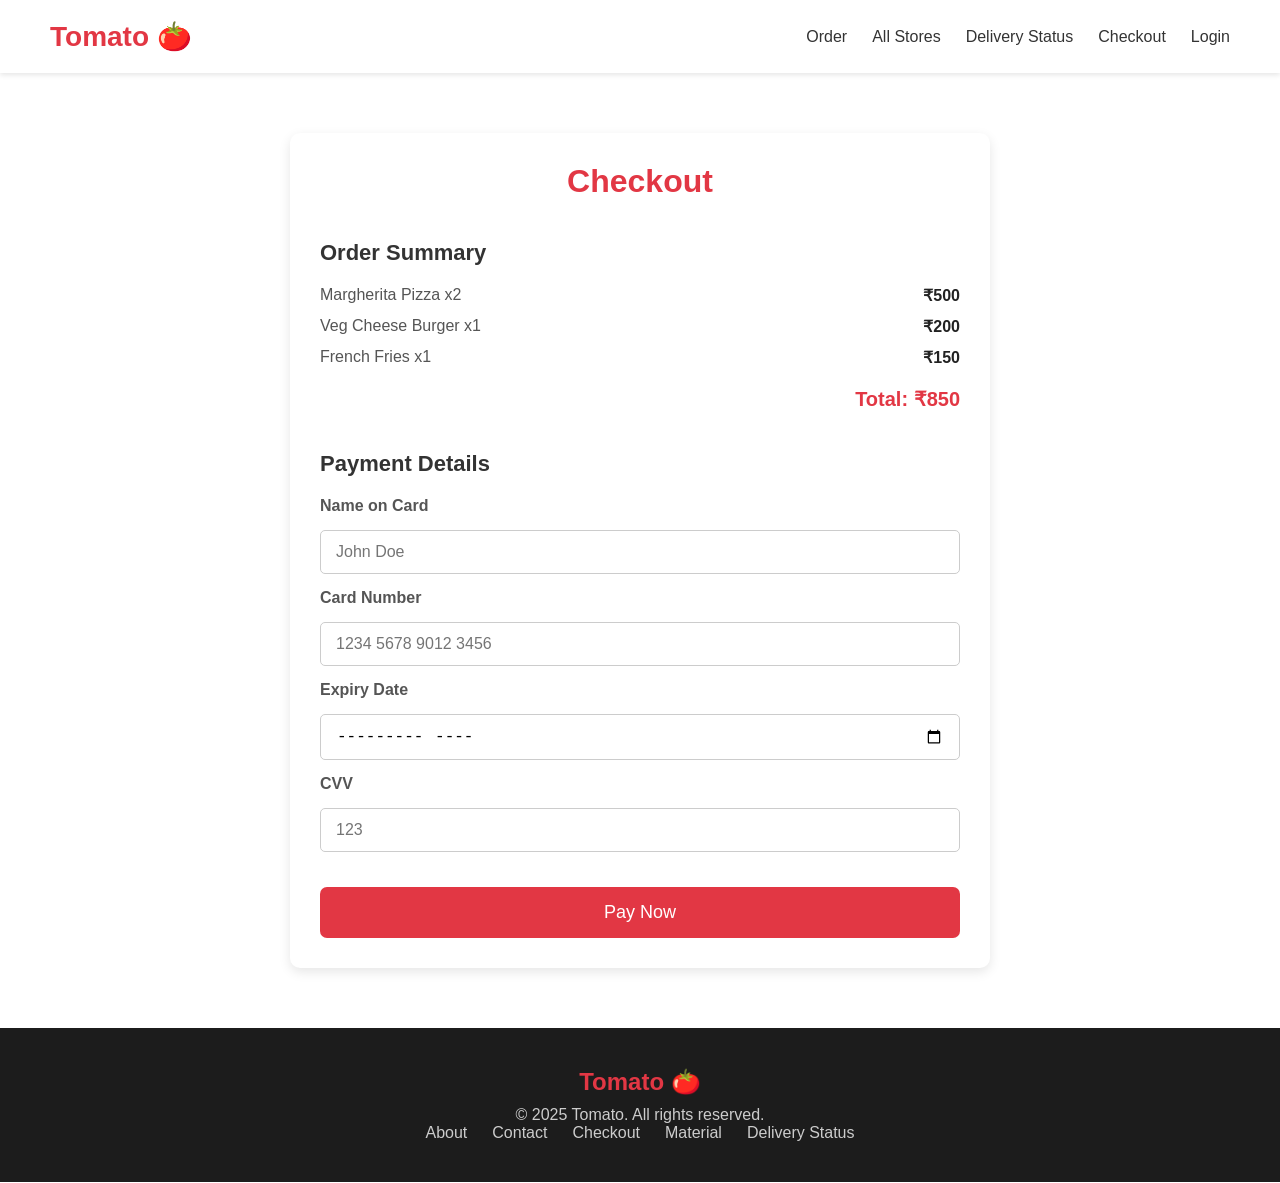
<file: pages/checkout.html>
<!DOCTYPE html>
<html lang="en">
  <head>
    <meta charset="UTF-8" />
    <meta name="viewport" content="width=device-width, initial-scale=1.0" />
    <title>Tomato | Checkout</title>
    <link rel="stylesheet" href="/css/common.css" />
    <link rel="stylesheet" href="/css/checkout.css" />
  </head>
  <body>
    <header>
      <nav class="navbar">
        <div class="logo">Tomato 🍅</div>
        <ul class="nav-links">
          <li><a href="/pages/order.html">Order</a></li>
          <li><a href="/pages/stores.html">All Stores</a></li>
          <li><a href="/pages/status.html">Delivery Status</a></li>
          <li><a href="/pages/checkout.html">Checkout</a></li>
          <li><a href="/pages/login.html">Login</a></li>
        </ul>
      </nav>
    </header>

    <main class="checkout-container">
      <h2>Checkout</h2>

      <section class="order-summary">
        <h3>Order Summary</h3>
        <ul>
          <li>Margherita Pizza x2 <span>₹500</span></li>
          <li>Veg Cheese Burger x1 <span>₹200</span></li>
          <li>French Fries x1 <span>₹150</span></li>
        </ul>
        <p class="total">Total: ₹850</p>
      </section>

      <section class="payment-section">
        <h3>Payment Details</h3>
        <form class="payment-form">
          <label for="card-name">Name on Card</label>
          <input type="text" id="card-name" placeholder="John Doe" required />

          <label for="card-number">Card Number</label>
          <input
            type="text"
            id="card-number"
            placeholder="1234 5678 9012 3456"
            maxlength="19"
            required
          />

          <label for="expiry-date">Expiry Date</label>
          <input type="month" id="expiry-date" required />

          <label for="cvv">CVV</label>
          <input
            type="password"
            id="cvv"
            placeholder="123"
            maxlength="3"
            required
          />

          <button type="submit" class="pay-btn">Pay Now</button>
        </form>
      </section>
    </main>

    <footer class="footer">
      <div class="footer-content">
        <div class="footer-logo">Tomato 🍅</div>
        <p>&copy; 2025 Tomato. All rights reserved.</p>
        <ul class="footer-links">
          <li><a href="/pages/about.html">About</a></li>
          <li><a href="/pages/contact.html">Contact</a></li>
          <li><a href="/pages/checkout.html">Checkout</a></li>
          <li><a href="/pages/material.html">Material</a></li>
          <li><a href="/pages/status.html">Delivery Status</a></li>
        </ul>
      </div>
    </footer>
  </body>
</html>
</file>
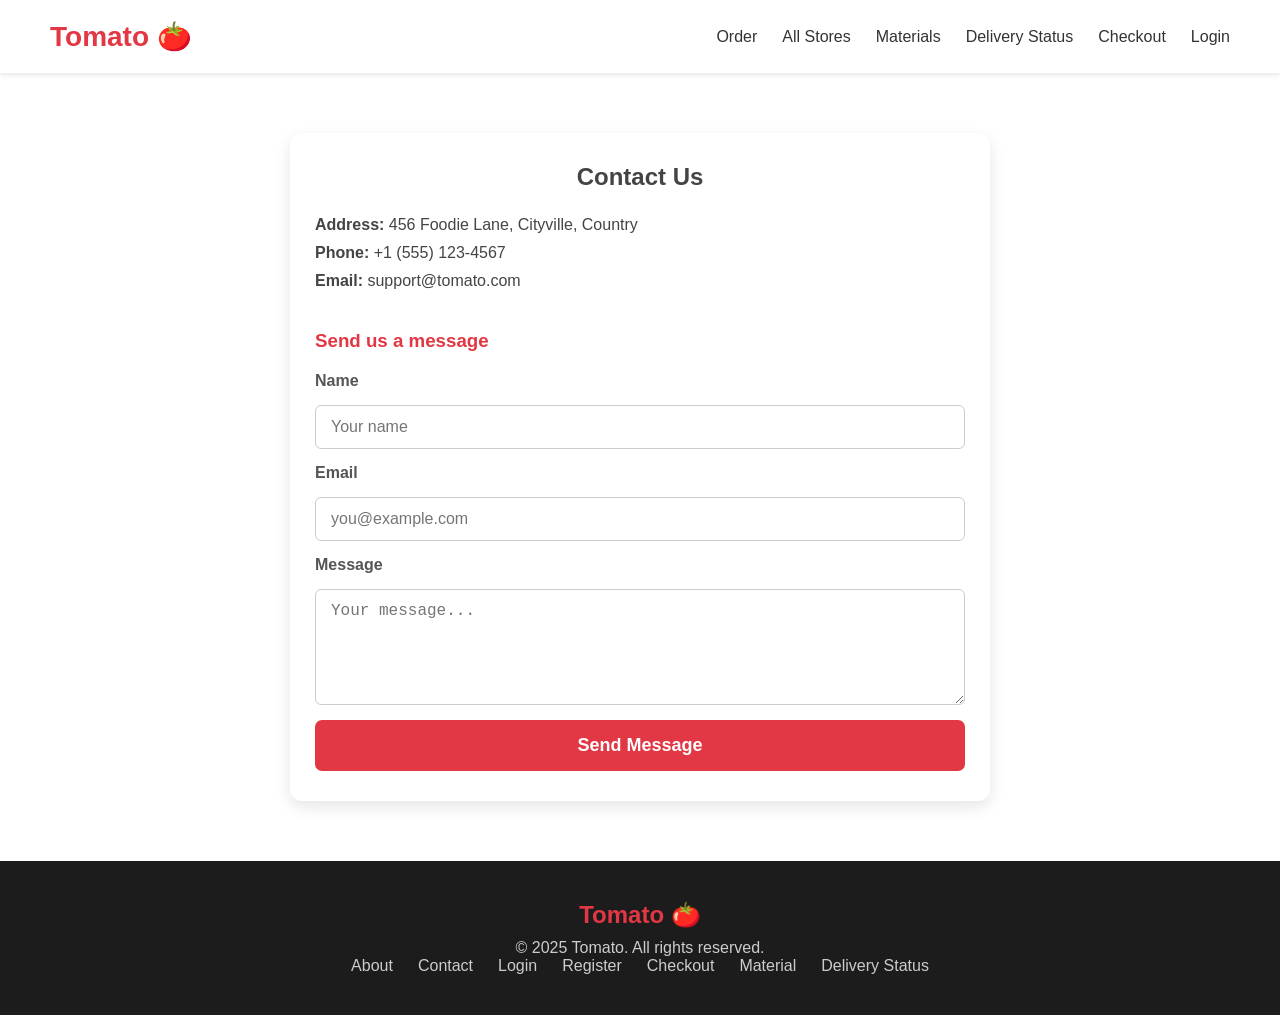
<file: pages/contact.html>
<!DOCTYPE html>
<html lang="en">
<head>
  <meta charset="UTF-8" />
  <meta name="viewport" content="width=device-width, initial-scale=1" />
  <title>Tomato | Contact Us</title>
  <link rel="stylesheet" href="/css/common.css" />
  <link rel="stylesheet" href="/css/contact.css" />
</head>
<body>
  <header>
    <nav class="navbar">
      <div class="logo">Tomato 🍅</div>
      <ul class="nav-links">
        <li><a href="/pages/order.html">Order</a></li>
        <li><a href="/pages/stores.html">All Stores</a></li>
        <li><a href="/pages/materials.html">Materials</a></li>
        <li><a href="/pages/status.html">Delivery Status</a></li>
        <li><a href="/pages/checkout.html">Checkout</a></li>
        <li><a href="/pages/login.html">Login</a></li>
      </ul>
    </nav>
  </header>

  <main class="contact-container">
    <h2>Contact Us</h2>

    <div class="contact-info">
      <p><strong>Address:</strong> 456 Foodie Lane, Cityville, Country</p>
      <p><strong>Phone:</strong> +1 (555) 123-4567</p>
      <p><strong>Email:</strong> support@tomato.com</p>
    </div>

    <section class="contact-form-section">
      <h3>Send us a message</h3>
      <form class="contact-form">
        <label for="name">Name</label>
        <input type="text" id="name" placeholder="Your name" required />

        <label for="email">Email</label>
        <input type="email" id="email" placeholder="you@example.com" required />

        <label for="message">Message</label>
        <textarea id="message" rows="5" placeholder="Your message..." required></textarea>

        <button type="submit">Send Message</button>
      </form>
    </section>
  </main>

  <footer class="footer">
    <div class="footer-content">
      <div class="footer-logo">Tomato 🍅</div>
      <p>&copy; 2025 Tomato. All rights reserved.</p>
      <ul class="footer-links">
        <li><a href="/pages/about.html">About</a></li>
        <li><a href="/pages/contact.html">Contact</a></li>
        <li><a href="/pages/login.html">Login</a></li>
        <li><a href="/pages/register.html">Register</a></li>
        <li><a href="/pages/checkout.html">Checkout</a></li>
        <li><a href="/pages/material.html">Material</a></li>
        <li><a href="/pages/status.html">Delivery Status</a></li>
      </ul>
    </div>
  </footer>
</body>
</html>
</file>
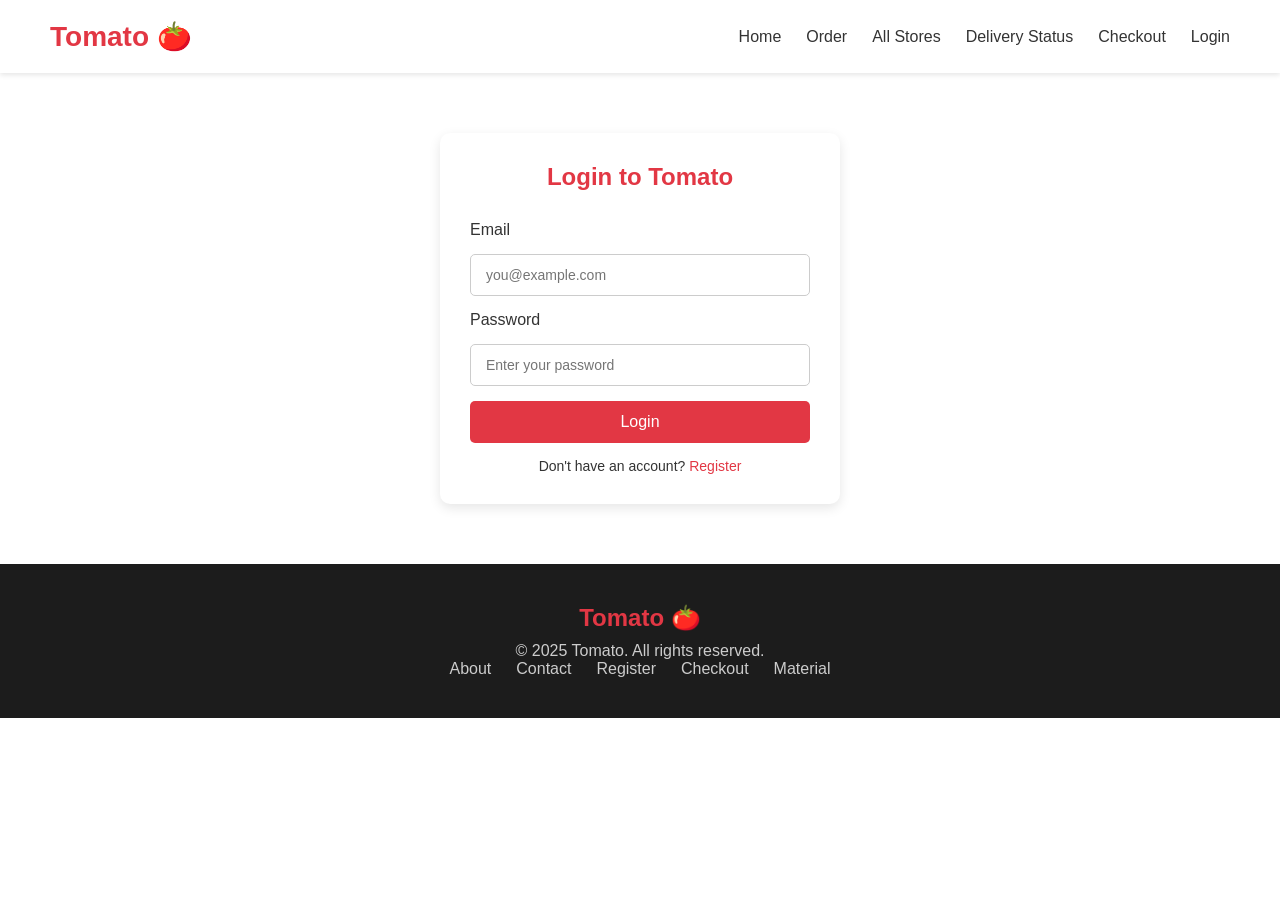
<file: pages/login.html>
<!DOCTYPE html>
<html lang="en">
  <head>
    <meta charset="UTF-8" />
    <meta name="viewport" content="width=device-width, initial-scale=1.0" />
    <title>Tomato | Login</title>
    <link rel="stylesheet" href="/css/common.css" />
    <link rel="stylesheet" href="/css/auth.css" />
  </head>
  <body>
    <header>
      <nav class="navbar">
        <div class="logo">Tomato 🍅</div>
        <ul class="nav-links">
          <li><a href="/">Home</a></li>
          <li><a href="/pages/order.html">Order</a></li>
          <li><a href="/pages/stores.html">All Stores</a></li>
          <li><a href="/pages/status.html">Delivery Status</a></li>
          <li><a href="/pages/checkout.html">Checkout</a></li>
          <li><a href="/pages/login.html">Login</a></li>
        </ul>
      </nav>
    </header>

    <main class="auth-container">
      <h2>Login to Tomato</h2>
      <form class="auth-form">
        <label for="email">Email</label>
        <input type="email" id="email" placeholder="you@example.com" required />

        <label for="password">Password</label>
        <input
          type="password"
          id="password"
          placeholder="Enter your password"
          required
        />

        <button type="submit">Login</button>
        <p>
          Don't have an account? <a href="/pages/register.html">Register</a>
        </p>
      </form>
    </main>

    <footer class="footer">
      <div class="footer-content">
        <div class="footer-logo">Tomato 🍅</div>
        <p>&copy; 2025 Tomato. All rights reserved.</p>
        <ul class="footer-links">
          <li><a href="/pages/about.html">About</a></li>
          <li><a href="/pages/contact.html">Contact</a></li>
          <li><a href="/pages/register.html">Register</a></li>
          <li><a href="/pages/checkout.html">Checkout</a></li>
          <li><a href="/pages/material.html">Material</a></li>
        </ul>
      </div>
    </footer>
  </body>
</html>
</file>
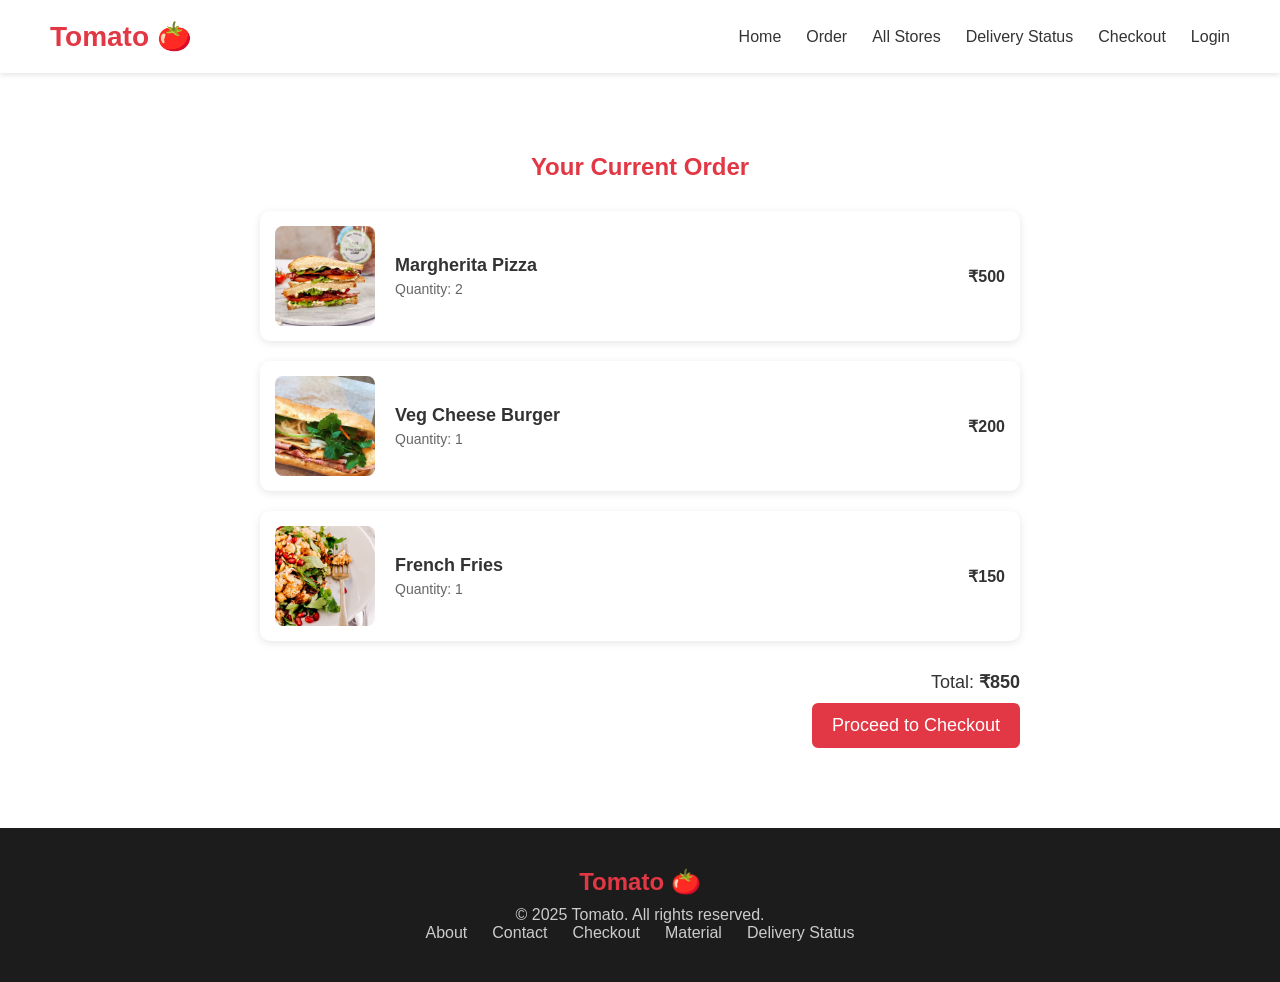
<file: pages/order.html>
<!DOCTYPE html>
<html lang="en">
  <head>
    <meta charset="UTF-8" />
    <meta name="viewport" content="width=device-width, initial-scale=1.0" />
    <title>Tomato | Your Order</title>
    <link rel="stylesheet" href="/css/common.css" />
    <link rel="stylesheet" href="/css/order.css" />
  </head>
  <body>
    <header>
      <nav class="navbar">
        <div class="logo">Tomato 🍅</div>
        <ul class="nav-links">
          <li><a href="/">Home</a></li>
          <li><a href="/pages/order.html">Order</a></li>
          <li><a href="/pages/stores.html">All Stores</a></li>
          <li><a href="/pages/status.html">Delivery Status</a></li>
          <li><a href="/pages/checkout.html">Checkout</a></li>
          <li><a href="/pages/login.html">Login</a></li>
        </ul>
      </nav>
    </header>

    <main class="order-container">
      <h2>Your Current Order</h2>

      <div class="order-items">
        <div class="order-item">
          <img src="/public/local/food_14.png" alt="Pizza" />
          <div class="item-details">
            <h4>Margherita Pizza</h4>
            <p>Quantity: 2</p>
          </div>
          <div class="item-price">₹500</div>
        </div>

        <div class="order-item">
          <img src="/public/local/food_16.png" alt="Burger" />
          <div class="item-details">
            <h4>Veg Cheese Burger</h4>
            <p>Quantity: 1</p>
          </div>
          <div class="item-price">₹200</div>
        </div>

        <div class="order-item">
          <img src="/public/local/food_22.png" alt="Fries" />
          <div class="item-details">
            <h4>French Fries</h4>
            <p>Quantity: 1</p>
          </div>
          <div class="item-price">₹150</div>
        </div>
      </div>

      <div class="order-total">
        <p>Total: <strong>₹850</strong></p>
        <a href="/pages/checkout.html" class="checkout-btn"
          >Proceed to Checkout</a
        >
      </div>
    </main>

    <footer class="footer">
      <div class="footer-content">
        <div class="footer-logo">Tomato 🍅</div>
        <p>&copy; 2025 Tomato. All rights reserved.</p>
        <ul class="footer-links">
          <li><a href="/pages/about.html">About</a></li>
          <li><a href="/pages/contact.html">Contact</a></li>
          <li><a href="/pages/checkout.html">Checkout</a></li>
          <li><a href="/pages/material.html">Material</a></li>
          <li><a href="/pages/status.html">Delivery Status</a></li>
        </ul>
      </div>
    </footer>
  </body>
</html>
</file>
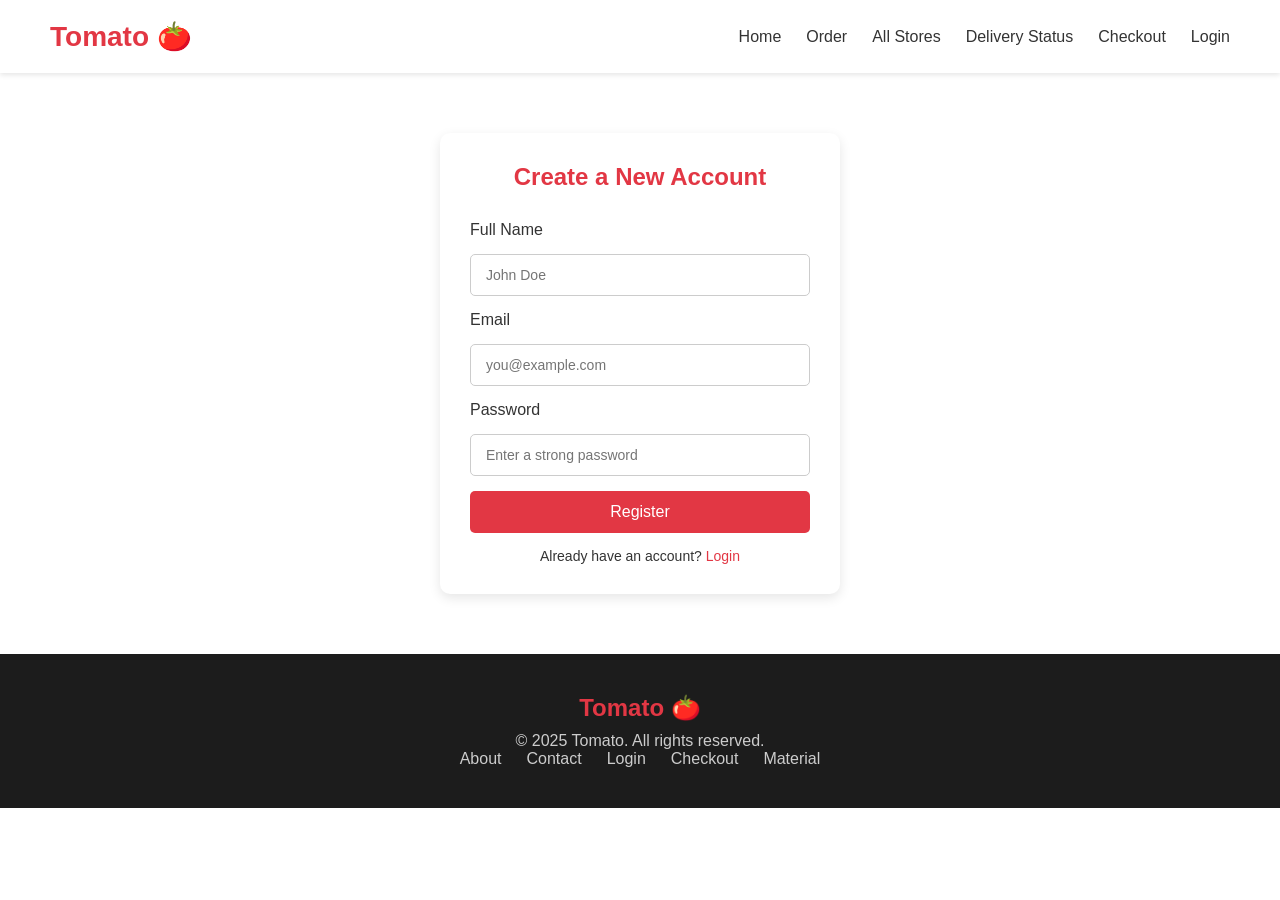
<file: pages/register.html>
<!DOCTYPE html>
<html lang="en">
  <head>
    <meta charset="UTF-8" />
    <meta name="viewport" content="width=device-width, initial-scale=1.0" />
    <title>Tomato | Register</title>
    <link rel="stylesheet" href="/css/common.css" />
    <link rel="stylesheet" href="/css/auth.css" />
  </head>
  <body>
    <header>
      <nav class="navbar">
        <div class="logo">Tomato 🍅</div>
        <ul class="nav-links">
          <li><a href="/">Home</a></li>
          <li><a href="/pages/order.html">Order</a></li>
          <li><a href="/pages/stores.html">All Stores</a></li>
          <li><a href="/pages/status.html">Delivery Status</a></li>
          <li><a href="/pages/checkout.html">Checkout</a></li>
          <li><a href="/pages/login.html">Login</a></li>
        </ul>
      </nav>
    </header>

    <main class="auth-container">
      <h2>Create a New Account</h2>
      <form class="auth-form">
        <label for="name">Full Name</label>
        <input type="text" id="name" placeholder="John Doe" required />

        <label for="email">Email</label>
        <input type="email" id="email" placeholder="you@example.com" required />

        <label for="password">Password</label>
        <input
          type="password"
          id="password"
          placeholder="Enter a strong password"
          required
        />

        <button type="submit">Register</button>
        <p>Already have an account? <a href="/pages/login.html">Login</a></p>
      </form>
    </main>

    <footer class="footer">
      <div class="footer-content">
        <div class="footer-logo">Tomato 🍅</div>
        <p>&copy; 2025 Tomato. All rights reserved.</p>
        <ul class="footer-links">
          <li><a href="/pages/about.html">About</a></li>
          <li><a href="/pages/contact.html">Contact</a></li>
          <li><a href="/pages/login.html">Login</a></li>
          <li><a href="/pages/checkout.html">Checkout</a></li>
          <li><a href="/pages/material.html">Material</a></li>
        </ul>
      </div>
    </footer>
  </body>
</html>
</file>
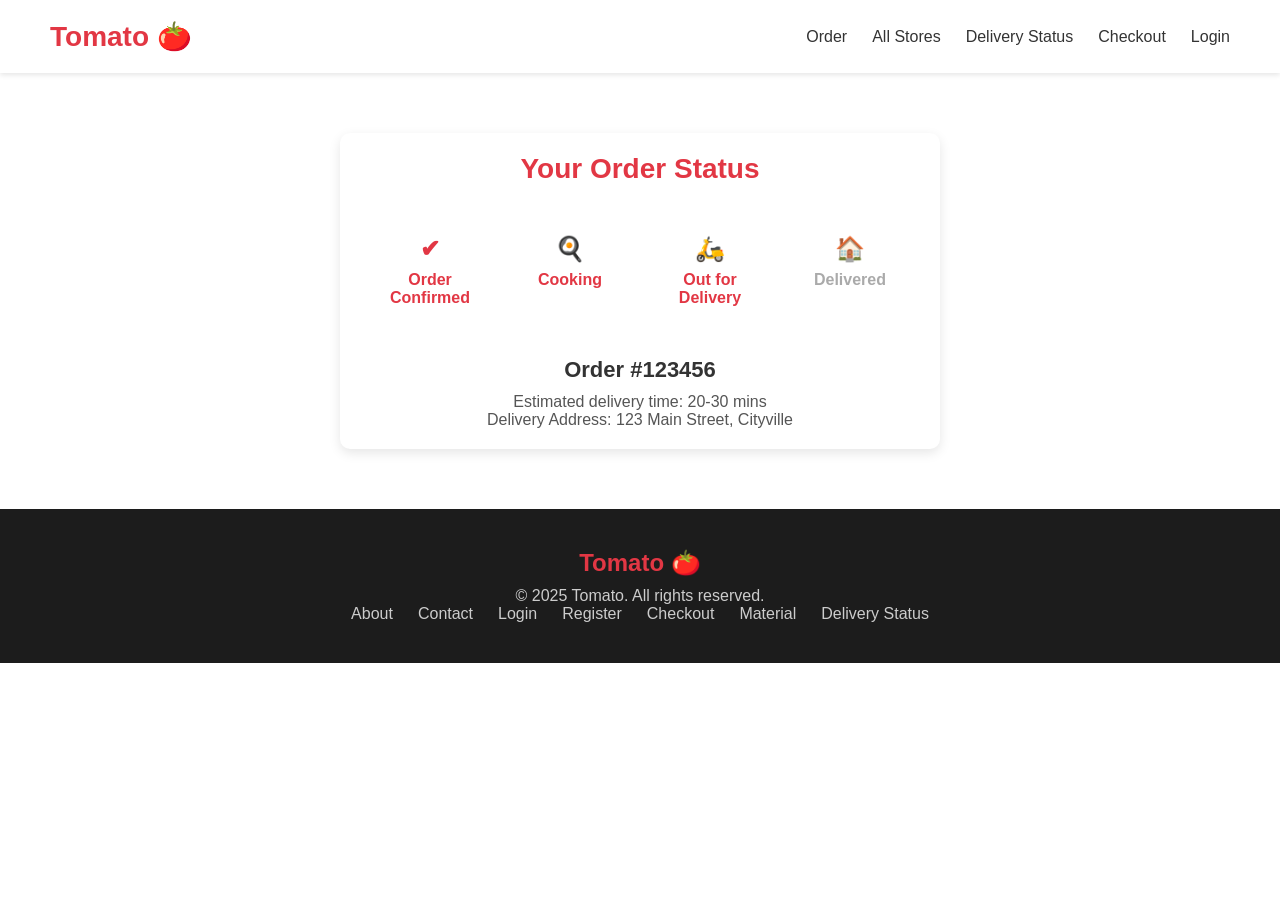
<file: pages/status.html>
<!DOCTYPE html>
<html lang="en">
<head>
  <meta charset="UTF-8" />
  <meta name="viewport" content="width=device-width, initial-scale=1.0"/>
  <title>Tomato | Delivery Status</title>
  <link rel="stylesheet" href="/css/common.css" />
  <link rel="stylesheet" href="/css/status.css" />
</head>
<body>
  <header>
    <nav class="navbar">
      <div class="logo">Tomato 🍅</div>
      <ul class="nav-links">
        <li><a href="/pages/order.html">Order</a></li>
        <li><a href="/pages/stores.html">All Stores</a></li>
        <li><a href="/pages/status.html">Delivery Status</a></li>
        <li><a href="/pages/checkout.html">Checkout</a></li>
        <li><a href="/pages/login.html">Login</a></li>
      </ul>
    </nav>
  </header>

  <main class="status-container">
    <h2>Your Order Status</h2>

    <div class="status-steps">
      <div class="step completed">
        <div class="step-icon">✔</div>
        <p>Order Confirmed</p>
      </div>
      <div class="step completed">
        <div class="step-icon">🍳</div>
        <p>Cooking</p>
      </div>
      <div class="step current">
        <div class="step-icon">🛵</div>
        <p>Out for Delivery</p>
      </div>
      <div class="step">
        <div class="step-icon">🏠</div>
        <p>Delivered</p>
      </div>
    </div>

    <div class="order-details">
      <h3>Order #123456</h3>
      <p>Estimated delivery time: 20-30 mins</p>
      <p>Delivery Address: 123 Main Street, Cityville</p>
    </div>
  </main>

  <footer class="footer">
    <div class="footer-content">
      <div class="footer-logo">Tomato 🍅</div>
      <p>&copy; 2025 Tomato. All rights reserved.</p>
      <ul class="footer-links">
        <li><a href="/pages/about.html">About</a></li>
        <li><a href="/pages/contact.html">Contact</a></li>
        <li><a href="/pages/login.html">Login</a></li>
        <li><a href="/pages/register.html">Register</a></li>
        <li><a href="/pages/checkout.html">Checkout</a></li>
        <li><a href="/pages/material.html">Material</a></li>
        <li><a href="/pages/status.html">Delivery Status</a></li>
      </ul>
    </div>
  </footer>
</body>
</html>
</file>
<file: css/common.css>
/* common.css */

* {
  margin: 0;
  padding: 0;
  box-sizing: border-box;
}

body {
  font-family: "Montserrat", sans-serif;
  background-color: #fff;
  color: #333;
}

/* Navbar */
.navbar {
  display: flex;
  justify-content: space-between;
  align-items: center;
  padding: 20px 50px;
  background-color: #fff;
  box-shadow: 0 2px 5px rgba(0, 0, 0, 0.1);
  position: sticky;
  top: 0;
  z-index: 100;
}

.logo {
  font-size: 28px;
  font-weight: 700;
  color: #e23744;
}

.nav-links {
  list-style: none;
  display: flex;
  gap: 25px;
}

.nav-links a {
  text-decoration: none;
  color: #333;
  font-weight: 500;
  transition: color 0.3s;
}

.nav-links a:hover {
  color: #e23744;
}

/* Footer */
.footer {
  background-color: #1c1c1c;
  color: #ccc;
  padding: 40px 20px;
  text-align: center;
}

.footer-logo {
  font-size: 24px;
  font-weight: bold;
  color: #e23744;
  margin-bottom: 10px;
}

.footer-links {
  list-style: none;
  padding: 0;
  display: flex;
  justify-content: center;
  gap: 25px;
  flex-wrap: wrap;
}

.footer-links a {
  text-decoration: none;
  color: #ccc;
  transition: color 0.3s;
}

.footer-links a:hover {
  color: #fff;
}

/* Mobile nav links grid */
@media (max-width: 768px) {
  .navbar {
    flex-direction: column;
    align-items: flex-start;
    padding: 20px;
  }

  .nav-links {
    display: grid;
    grid-template-columns: repeat(2, 1fr);
    gap: 10px 20px;
    width: 100%;
    margin-top: 10px;
  }

  .nav-links li {
    list-style: none;
    text-align: left;
  }

  .nav-links a {
    display: block;
    width: 100%;
  }
}

/* Pop up Modal Style */
/* Modal Overlay */
.modal-overlay {
  position: fixed;
  top: 0;
  left: 0;
  width: 100%;
  height: 100%;
  background-color: rgba(0, 0, 0, 0.5);
  display: flex;
  justify-content: center;
  align-items: center;
  z-index: 2000;
}

.hidden {
  display: none;
}

.modal-content {
  background: #fff;
  padding: 25px 30px;
  border-radius: 12px;
  width: 90%;
  max-width: 400px;
  box-shadow: 0 6px 18px rgba(0, 0, 0, 0.25);
  text-align: center;
}

.modal-content h3 {
  margin-bottom: 15px;
  color: #e23744;
}

.modal-content p {
  margin-bottom: 25px;
  font-size: 16px;
  color: #444;
}

.modal-buttons button {
  margin: 0 12px;
  padding: 10px 20px;
  font-weight: 600;
  border-radius: 8px;
  border: none;
  cursor: pointer;
  transition: background-color 0.3s ease;
}

#agreeBtn {
  background-color: #e23744;
  color: white;
}

#agreeBtn:hover {
  background-color: #b02a3a;
}

#cancelBtn {
  background-color: #ccc;
  color: #444;
}

#cancelBtn:hover {
  background-color: #999;
  color: white;
}
</file>
<file: css/checkout.css>
.checkout-container {
  max-width: 700px;
  margin: 60px auto;
  padding: 30px;
  background: #fff;
  border-radius: 10px;
  box-shadow: 0 4px 12px rgba(0,0,0,0.1);
}

.checkout-container h2 {
  text-align: center;
  color: #e23744;
  margin-bottom: 40px;
  font-size: 32px;
}

.order-summary {
  margin-bottom: 40px;
}

.order-summary h3 {
  margin-bottom: 20px;
  color: #333;
  font-size: 22px;
}

.order-summary ul {
  list-style: none;
  padding: 0;
  margin: 0;
}

.order-summary ul li {
  display: flex;
  justify-content: space-between;
  font-size: 16px;
  margin-bottom: 12px;
  color: #555;
}

.order-summary ul li span {
  font-weight: 600;
  color: #222;
}

.order-summary .total {
  margin-top: 20px;
  font-size: 20px;
  font-weight: 700;
  text-align: right;
  color: #e23744;
}

.payment-section h3 {
  margin-bottom: 20px;
  color: #333;
  font-size: 22px;
}

.payment-form {
  display: flex;
  flex-direction: column;
  gap: 15px;
}

.payment-form label {
  font-weight: 600;
  color: #555;
}

.payment-form input {
  padding: 12px 15px;
  font-size: 16px;
  border-radius: 5px;
  border: 1px solid #ccc;
}

.pay-btn {
  margin-top: 20px;
  padding: 15px;
  background-color: #e23744;
  border: none;
  color: white;
  font-size: 18px;
  border-radius: 7px;
  cursor: pointer;
  transition: background-color 0.3s ease;
}

.pay-btn:hover {
  background-color: #c82333;
}

/* Responsive */
@media (max-width: 600px) {
  .checkout-container {
    margin: 40px 15px;
    padding: 20px;
  }
}
</file>
<file: css/contact.css>
.contact-container {
  max-width: 700px;
  margin: 60px auto;
  background: #fff;
  padding: 30px 25px;
  border-radius: 12px;
  box-shadow: 0 6px 16px rgba(0,0,0,0.1);
  color: #444;
}

.contact-container h2 {
  margin-bottom: 25px;
  text-align: center;
}

.contact-info p {
  font-size: 16px;
  margin-bottom: 10px;
}

.contact-form-section {
  margin-top: 40px;
}

.contact-form-section h3 {
  margin-bottom: 20px;
  color: #e23744;
}

.contact-form {
  display: flex;
  flex-direction: column;
  gap: 15px;
}

.contact-form label {
  font-weight: 600;
  color: #555;
}

.contact-form input,
.contact-form textarea {
  padding: 12px 15px;
  font-size: 16px;
  border-radius: 6px;
  border: 1px solid #ccc;
  resize: vertical;
}

.contact-form button {
  padding: 15px;
  background-color: #e23744;
  color: white;
  font-size: 18px;
  font-weight: 700;
  border-radius: 7px;
  border: none;
  transition: background-color 0.3s ease;
  cursor: pointer;
}

.contact-form button:hover {
  background-color: #b02a3a;
}

/* Responsive */
@media (max-width: 600px) {
  .contact-container {
    margin: 40px 15px;
  }
}
</file>
<file: css/auth.css>
.auth-container {
  max-width: 400px;
  margin: 60px auto;
  padding: 30px;
  background: #fff;
  border-radius: 10px;
  box-shadow: 0 4px 12px rgba(0,0,0,0.1);
}

.auth-container h2 {
  text-align: center;
  color: #e23744;
  margin-bottom: 30px;
}

.auth-form {
  display: flex;
  flex-direction: column;
  gap: 15px;
}

.auth-form input {
  padding: 12px 15px;
  font-size: 14px;
  border: 1px solid #ccc;
  border-radius: 5px;
}

.auth-form button {
  padding: 12px;
  background-color: #e23744;
  border: none;
  color: #fff;
  font-size: 16px;
  border-radius: 5px;
  cursor: pointer;
  transition: background-color 0.3s ease;
}

.auth-form button:hover {
  background-color: #c82333;
}

.auth-form p {
  font-size: 14px;
  text-align: center;
}

.auth-form a {
  color: #e23744;
  text-decoration: none;
}
</file>
<file: css/order.css>
.order-container {
  max-width: 800px;
  margin: 60px auto;
  padding: 20px;
}

.order-container h2 {
  text-align: center;
  color: #e23744;
  margin-bottom: 30px;
}

.order-items {
  display: flex;
  flex-direction: column;
  gap: 20px;
}

.order-item {
  display: flex;
  align-items: center;
  background-color: #fff;
  border-radius: 10px;
  box-shadow: 0 2px 8px rgba(0,0,0,0.1);
  padding: 15px;
  gap: 20px;
}

.order-item img {
  width: 100px;
  height: 100px;
  object-fit: cover;
  border-radius: 8px;
}

.item-details {
  flex: 1;
}

.item-details h4 {
  margin-bottom: 5px;
  font-size: 18px;
}

.item-details p {
  font-size: 14px;
  color: #666;
}

.item-price {
  font-weight: bold;
  font-size: 16px;
}

.order-total {
  margin-top: 30px;
  text-align: right;
  font-size: 18px;
}

.checkout-btn {
  display: inline-block;
  margin-top: 10px;
  padding: 12px 20px;
  background-color: #e23744;
  color: white;
  border-radius: 6px;
  text-decoration: none;
  transition: background-color 0.3s;
}

.checkout-btn:hover {
  background-color: #c82333;
}

/* Mobile Responsive */
@media (max-width: 600px) {
  .order-item {
    flex-direction: column;
    align-items: flex-start;
  }

  .order-item img {
    width: 100%;
    height: auto;
  }

  .order-total {
    text-align: center;
  }
}
</file>
<file: css/status.css>
.status-container {
  max-width: 600px;
  margin: 60px auto;
  padding: 20px;
  background: #fff;
  border-radius: 10px;
  box-shadow: 0 4px 12px rgba(0,0,0,0.1);
  text-align: center;
}

.status-container h2 {
  color: #e23744;
  margin-bottom: 40px;
  font-size: 28px;
}

.status-steps {
  display: flex;
  justify-content: space-between;
  margin-bottom: 40px;
}

.step {
  flex: 1;
  position: relative;
  padding: 10px;
  color: #aaa;
  font-weight: 600;
}

.step:not(:last-child)::after {
  content: "";
  position: absolute;
  top: 25px;
  right: -50%;
  width: 100%;
  height: 4px;
  background: #ddd;
  z-index: -1;
}

.step.completed {
  color: #e23744;
}

.step.completed:not(:last-child)::after {
  background: #e23744;
}

.step.current {
  color: #e23744;
  font-weight: 700;
}

.step-icon {
  font-size: 24px;
  margin-bottom: 8px;
  display: block;
}

/* Order details */
.order-details h3 {
  margin-bottom: 10px;
  font-size: 22px;
  color: #333;
}

.order-details p {
  font-size: 16px;
  color: #555;
}

/* Responsive */
@media (max-width: 480px) {
  .status-steps {
    flex-direction: column;
    gap: 20px;
  }

  .step:not(:last-child)::after {
    display: none;
  }
}
</file>
